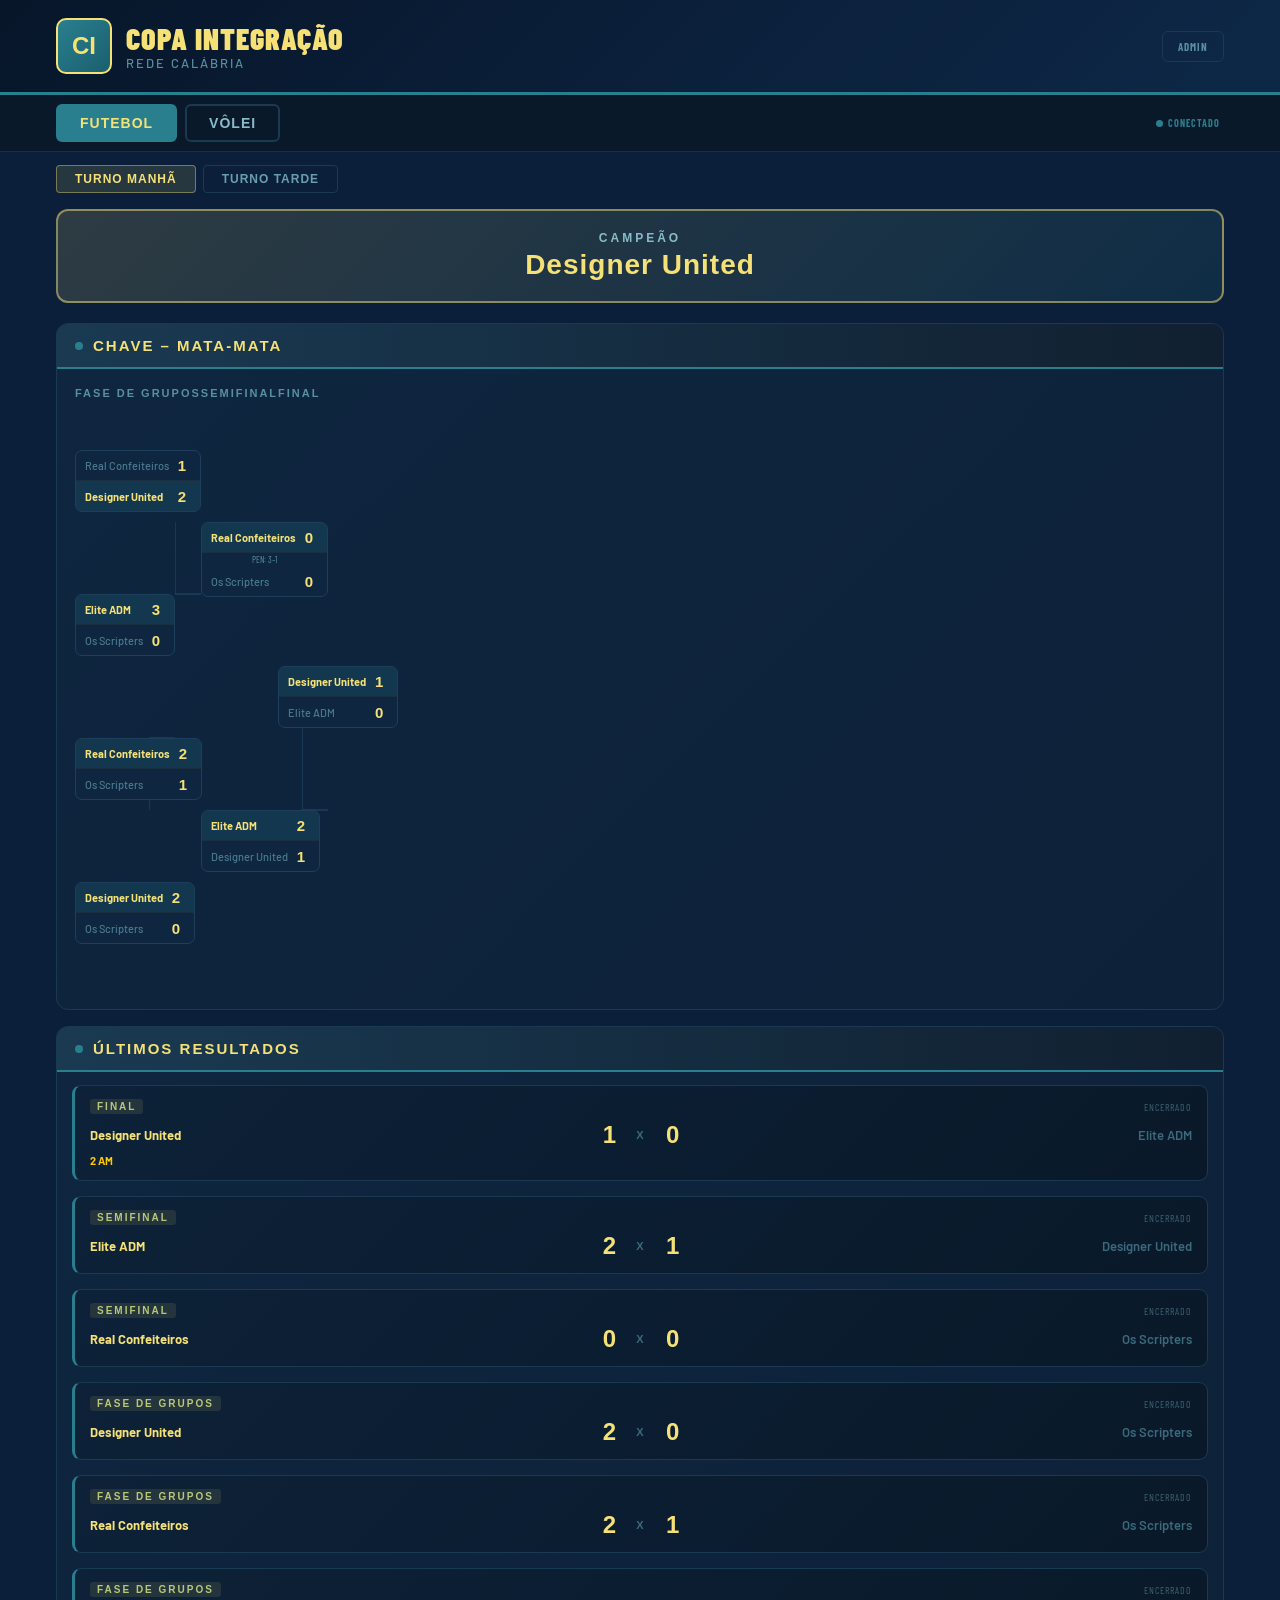
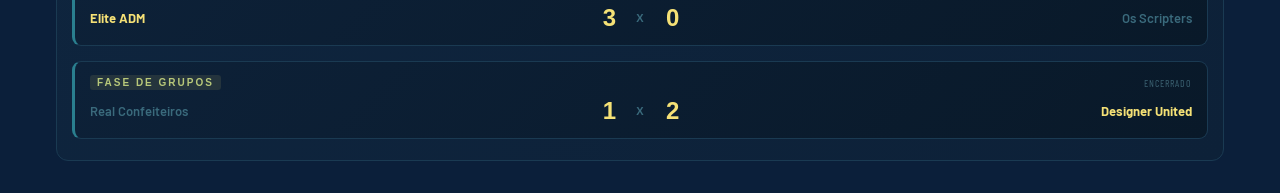
<file: index.html>
<!DOCTYPE html>

<html lang="pt-BR">
<head>
<meta charset="UTF-8">
<meta name="viewport" content="width=device-width, initial-scale=1.0">
<title>Copa Integração – Rede Calábria</title>
<link href="https://fonts.googleapis.com/css2?family=Barlow+Condensed:wght@400;600;700;800;900&family=Barlow:wght@300;400;500;600&display=swap" rel="stylesheet">
<style>
*{box-sizing:border-box;margin:0;padding:0}
body{font-family:'Barlow',sans-serif;background:#0B1F3A;color:#E8F4F8;min-height:100vh}
h1,h2,h3,h4{font-family:'Barlow Condensed',sans-serif}

/* ── HEADER ── */
.site-header{background:linear-gradient(135deg,#071629,#0B1F3A,#0D2847);border-bottom:3px solid #2A7F8F;position:relative;overflow:hidden}
.site-header::before{content:’’;position:absolute;top:-50%;right:-10%;width:400px;height:400px;background:radial-gradient(circle,rgba(42,127,143,.15),transparent 70%);pointer-events:none}
.logo-badge{width:56px;height:56px;background:linear-gradient(135deg,#2A7F8F,#1a5f6e);border:2px solid #F5E176;border-radius:10px;display:flex;align-items:center;justify-content:center;font-family:‘Barlow Condensed’,sans-serif;font-size:24px;font-weight:900;color:#F5E176;flex-shrink:0}

/* ── TABS ── */
.sport-tab{font-family:‘Barlow Condensed’,sans-serif;font-size:14px;font-weight:700;letter-spacing:1px;text-transform:uppercase;padding:9px 22px;border-radius:6px;cursor:pointer;transition:all .2s;border:2px solid #1A3A52;background:transparent;color:#8ABCC8}
.sport-tab.active{background:#2A7F8F;color:#F5E176;border-color:#2A7F8F}
.sport-tab:hover:not(.active){border-color:#2A7F8F;color:#E8F4F8}
.shift-tab{font-family:‘Barlow Condensed’,sans-serif;font-size:12px;font-weight:700;letter-spacing:1px;text-transform:uppercase;padding:6px 18px;border-radius:4px;cursor:pointer;transition:all .2s;border:1px solid #1A3A52;background:transparent;color:#6A9DB0}
.shift-tab.active{background:rgba(245,225,118,.12);color:#F5E176;border-color:rgba(245,225,118,.4)}
.shift-tab:hover:not(.active){color:#E8F4F8;border-color:#2A7F8F}

/* ── CARDS ── */
.section-card{background:linear-gradient(135deg,#0F2640,#0D2138);border:1px solid #1A3A52;border-radius:12px;overflow:hidden;margin-bottom:16px}
.section-header{background:linear-gradient(90deg,#1A3A52,#112030);border-bottom:2px solid #2A7F8F;padding:13px 18px;display:flex;align-items:center;gap:10px}
.section-header h3{font-family:‘Barlow Condensed’,sans-serif;font-size:15px;font-weight:800;letter-spacing:2px;text-transform:uppercase;color:#F5E176}
.section-dot{width:8px;height:8px;border-radius:50%;background:#2A7F8F;flex-shrink:0}

/* ── MATCH CARDS ── */
.match-card{background:linear-gradient(135deg,#0D2138,#091929);border:1px solid #1A3A52;border-radius:9px;padding:13px 15px;transition:border-color .2s,transform .15s;margin-bottom:8px}
.match-card:hover{border-color:#2A7F8F;transform:translateY(-1px)}
.match-card.finished{border-left:3px solid #2A7F8F}
.match-card.upcoming{border-left:3px solid rgba(245,225,118,.4)}
.team-name{font-size:13px;font-weight:600;flex:1;min-width:0}
.team-score{font-family:‘Barlow Condensed’,sans-serif;font-size:24px;font-weight:900;color:#F5E176;min-width:26px;text-align:center}
.match-vs{font-family:‘Barlow Condensed’,sans-serif;font-size:11px;font-weight:700;letter-spacing:2px;color:#3A6A7C;padding:0 6px}
.round-badge{font-family:‘Barlow Condensed’,sans-serif;font-size:10px;font-weight:700;letter-spacing:2px;text-transform:uppercase;background:rgba(245,225,118,.1);color:#B8C87A;padding:2px 7px;border-radius:3px}

/* ── TABELA DE GRUPOS ── */
.group-table{width:100%;border-collapse:separate;border-spacing:0}
.group-table th{font-family:‘Barlow Condensed’,sans-serif;font-size:10px;font-weight:700;letter-spacing:1.5px;text-transform:uppercase;color:#4A7A90;padding:8px 8px;text-align:center;background:#071520;border-bottom:1px solid #1A3040}
.group-table th:first-child{text-align:left}
.group-table td{padding:9px 8px;font-size:13px;border-bottom:1px solid #0F2030;text-align:center;color:#8ABCC8}
.group-table td:first-child{text-align:left;color:#E8F4F8;font-weight:600}
.group-table tr:last-child td{border-bottom:none}
.group-table tr.first-place td{background:rgba(42,127,143,.12)}
.group-table tr.first-place td:first-child{color:#F5E176}
.group-table tr.second-place td{background:rgba(42,127,143,.05)}
.group-table tr.second-place td:first-child{color:#8ABCC8}
.rank-badge{display:inline-block;width:20px;height:20px;border-radius:4px;font-family:‘Barlow Condensed’,sans-serif;font-size:12px;font-weight:900;text-align:center;line-height:20px;margin-right:6px}
.rank-1{background:rgba(245,225,118,.2);color:#F5E176}
.rank-2{background:rgba(138,188,200,.15);color:#8ABCC8}
.rank-other{background:rgba(26,58,82,.5);color:#4A7A90}

/* ── BRACKET ── */
:root{–bw:164px;–cw:26px;–mh:72px}
.bracket-container{overflow-x:auto;padding:18px 18px 24px}
.bracket-grid{display:flex;width:max-content}
.bracket-round{display:flex;flex-direction:column;flex-shrink:0;width:var(–bw)}
.bracket-round-header{font-family:‘Barlow Condensed’,sans-serif;font-size:11px;font-weight:700;letter-spacing:2px;text-transform:uppercase;color:#5A8FA0;text-align:center;padding:0 0 10px;white-space:nowrap}
.bracket-col-body{position:relative;width:var(–bw)}
.bracket-slot{position:absolute;left:0;width:calc(var(–bw) - var(–cw));display:flex;align-items:center}
.bracket-match{background:#0F2640;border:1px solid #1E3F5C;border-radius:7px;overflow:hidden;width:100%;transition:border-color .2s}
.bracket-match:hover{border-color:#2A7F8F}
.bracket-team{padding:6px 9px;font-size:11px;font-weight:500;display:flex;justify-content:space-between;align-items:center;min-height:30px;border-bottom:1px solid #1A3040;gap:4px}
.bracket-team:last-child{border-bottom:none}
.bracket-team.winner{background:rgba(42,127,143,.2);color:#F5E176;font-weight:700}
.bracket-team.loser{color:#4A7A90}
.bracket-team.tbd{color:#2A5060;font-style:italic}
.bracket-score{font-family:‘Barlow Condensed’,sans-serif;font-size:15px;font-weight:800;color:#F5E176;min-width:18px;text-align:center}
.bracket-score.tbd-score{color:#1E3F5C}
.bracket-conn{position:absolute;right:0;width:var(–cw);pointer-events:none}

/* ── ADMIN ── */
.admin-overlay{position:fixed;inset:0;background:rgba(5,12,22,.93);z-index:1000;display:flex;align-items:center;justify-content:center;backdrop-filter:blur(4px)}
.admin-panel{background:linear-gradient(135deg,#0F2640,#091929);border:1px solid #2A7F8F;border-radius:14px;width:100%;max-width:880px;max-height:90vh;overflow-y:auto;margin:14px}
.admin-header{background:linear-gradient(90deg,#1A3A52,#0F2640);border-bottom:2px solid #2A7F8F;padding:18px 22px;display:flex;align-items:center;justify-content:space-between;position:sticky;top:0;z-index:10}
.admin-game-row{background:#091929;border:1px solid #1A3040;border-radius:8px;padding:13px;margin-bottom:9px;transition:border-color .2s}
.admin-game-row:hover{border-color:#1E4060}
.admin-game-row.finished-row{opacity:.6;border-style:dashed}
.admin-section-title{font-family:‘Barlow Condensed’,sans-serif;font-size:12px;font-weight:800;letter-spacing:2px;text-transform:uppercase;color:#5A8FA0;border-bottom:1px solid #1A3040;padding-bottom:7px;margin-bottom:11px}
.form-label{font-family:‘Barlow Condensed’,sans-serif;font-size:11px;font-weight:700;letter-spacing:1.5px;text-transform:uppercase;color:#5A8FA0;margin-bottom:4px;display:block}

/* ── BOTÕES ── */
.btn-primary{font-family:‘Barlow Condensed’,sans-serif;font-size:12px;font-weight:800;letter-spacing:1.5px;text-transform:uppercase;background:#2A7F8F;color:#F5E176;border:none;border-radius:6px;padding:9px 18px;cursor:pointer;transition:background .2s}
.btn-primary:hover{background:#35A0B4}
.btn-yellow{font-family:‘Barlow Condensed’,sans-serif;font-size:12px;font-weight:800;letter-spacing:1.5px;text-transform:uppercase;background:rgba(245,225,118,.15);color:#F5E176;border:1px solid rgba(245,225,118,.4);border-radius:6px;padding:9px 18px;cursor:pointer;transition:background .2s}
.btn-yellow:hover{background:rgba(245,225,118,.25)}
.btn-danger{font-family:‘Barlow Condensed’,sans-serif;font-size:12px;font-weight:800;letter-spacing:1.5px;text-transform:uppercase;background:rgba(180,50,50,.2);color:#E87070;border:1px solid rgba(180,50,50,.4);border-radius:6px;padding:9px 18px;cursor:pointer;transition:background .2s}
.btn-danger:hover{background:rgba(180,50,50,.35)}
.btn-save{font-family:‘Barlow Condensed’,sans-serif;font-size:12px;font-weight:800;letter-spacing:1.5px;text-transform:uppercase;background:rgba(42,200,100,.15);color:#50E8A0;border:1px solid rgba(42,200,100,.4);border-radius:6px;padding:9px 18px;cursor:pointer;transition:background .2s}
.btn-save:hover{background:rgba(42,200,100,.28)}

/* ── INPUTS ── */
.score-input{background:#091929;border:1px solid #1A3A52;border-radius:6px;padding:5px 0;color:#F5E176;font-family:‘Barlow Condensed’,sans-serif;font-size:26px;font-weight:900;width:58px;text-align:center;outline:none;transition:border-color .2s}
.score-input:focus{border-color:#2A7F8F}
.card-input-group{display:flex;flex-direction:column;align-items:center;gap:4px}
.card-input-label{font-family:‘Barlow Condensed’,sans-serif;font-size:9px;font-weight:800;letter-spacing:1.5px;text-transform:uppercase}
.card-input{width:50px;padding:5px 0;border-radius:6px;border:2px solid transparent;font-family:‘Barlow Condensed’,sans-serif;font-size:20px;font-weight:900;text-align:center;outline:none;transition:all .2s;-moz-appearance:textfield}
.card-input::-webkit-outer-spin-button,.card-input::-webkit-inner-spin-button{-webkit-appearance:none}
.card-input.yi{background:rgba(255,200,0,.1);border-color:rgba(255,200,0,.35);color:#FFC800}
.card-input.yi:focus{background:rgba(255,200,0,.18);border-color:rgba(255,200,0,.7)}
.card-input.ri{background:rgba(220,50,50,.1);border-color:rgba(220,50,50,.35);color:#E05050}
.card-input.ri:focus{background:rgba(220,50,50,.18);border-color:rgba(220,50,50,.7)}
.card-input.bi{background:rgba(80,150,220,.1);border-color:rgba(80,150,220,.35);color:#5096DC}
.card-input.bi:focus{background:rgba(80,150,220,.18);border-color:rgba(80,150,220,.7)}
.set-row{display:flex;align-items:center;gap:8px;margin-bottom:7px}
.set-row-label{font-family:‘Barlow Condensed’,sans-serif;font-size:10px;font-weight:700;letter-spacing:1px;color:#3A6A7C;width:46px;flex-shrink:0;text-transform:uppercase}
.set-score-input{background:#091929;border:1px solid #1A3A52;border-radius:5px;padding:4px 0;color:#F5E176;font-family:‘Barlow Condensed’,sans-serif;font-size:18px;font-weight:900;width:46px;text-align:center;outline:none;transition:border-color .2s}
.set-score-input:focus{border-color:#2A7F8F}

/* ── MODAL SENHA ── */
.modal-overlay{position:fixed;inset:0;background:rgba(5,12,22,.97);z-index:2000;display:flex;align-items:center;justify-content:center;backdrop-filter:blur(6px)}
.modal-box{background:linear-gradient(135deg,#0F2640,#091929);border:1px solid #2A7F8F;border-radius:14px;padding:30px;width:100%;max-width:370px;margin:14px}
.form-input{background:#091929;border:1px solid #1A3A52;border-radius:6px;padding:8px 11px;color:#E8F4F8;font-family:‘Barlow’,sans-serif;font-size:14px;width:100%;outline:none;transition:border-color .2s}
.form-input:focus{border-color:#2A7F8F}

/* ── TOAST ── */
.toast{position:fixed;bottom:22px;right:22px;background:linear-gradient(135deg,#1A3A52,#0F2640);border:1px solid #2A7F8F;border-radius:9px;padding:13px 18px;font-family:‘Barlow Condensed’,sans-serif;font-size:14px;font-weight:700;color:#F5E176;z-index:9999;transform:translateY(100px);opacity:0;transition:all .3s;max-width:300px;letter-spacing:.5px;box-shadow:0 8px 32px rgba(0,0,0,.4)}
.toast.show{transform:translateY(0);opacity:1}

/* ── CAMPEÃO ── */
.champion-banner{background:linear-gradient(135deg,rgba(245,225,118,.15),rgba(42,127,143,.15));border:2px solid rgba(245,225,118,.5);border-radius:12px;padding:20px 22px;text-align:center;margin-bottom:20px}
.champion-title{font-family:‘Barlow Condensed’,sans-serif;font-size:12px;font-weight:700;letter-spacing:3px;text-transform:uppercase;color:#8ABCC8;margin-bottom:4px}
.champion-name{font-family:‘Barlow Condensed’,sans-serif;font-size:28px;font-weight:900;color:#F5E176;letter-spacing:1px}

/* ── EMPTY STATE ── */
.empty-state{text-align:center;padding:40px 20px;color:#2A5060}
.empty-state p{font-family:‘Barlow Condensed’,sans-serif;font-size:15px;font-weight:600;letter-spacing:1px;text-transform:uppercase;margin-top:8px}

/* ── SCROLLBAR ── */
::-webkit-scrollbar{width:5px;height:5px}
::-webkit-scrollbar-track{background:#071520}
::-webkit-scrollbar-thumb{background:#1A3A52;border-radius:3px}
::-webkit-scrollbar-thumb:hover{background:#2A7F8F}

/* ── ANIMATIONS ── */
@keyframes pulse{0%,100%{opacity:1}50%{opacity:.3}}

/* ── BANNER ANULAÇÃO ── */
.banner-anulado{background:linear-gradient(135deg,#7B0000,#B00000);border:2px solid #FF4444;border-radius:10px;padding:16px 20px;text-align:center;margin-bottom:18px;position:sticky;top:48px;z-index:90;box-shadow:0 4px 24px rgba(200,0,0,.4)}
.banner-anulado-title{font-family:'Barlow Condensed',sans-serif;font-size:15px;font-weight:900;letter-spacing:2px;text-transform:uppercase;color:#FFD0D0;line-height:1.3}
</style>

</head>
<body>

<!-- TOAST -->

<div id="toast" class="toast"></div>

<!-- MODAL SENHA -->

<div id="passModal" class="modal-overlay" style="display:none">
  <div class="modal-box">
    <h2 style="font-family:'Barlow Condensed',sans-serif;font-size:20px;font-weight:900;color:#F5E176;letter-spacing:1px;margin-bottom:4px">PAINEL ADMINISTRATIVO</h2>
    <p style="font-size:13px;color:#5A8FA0;margin-bottom:22px">Copa Integração – Rede Calábria</p>
    <label class="form-label">SENHA DE ACESSO</label>
    <input type="password" id="passInput" class="form-input" placeholder="••••••" style="margin-bottom:14px" onkeydown="if(event.key==='Enter')checkPass()">
    <div id="passErr" style="color:#E07070;font-size:12px;margin-bottom:10px;display:none;font-family:'Barlow Condensed',sans-serif;font-weight:700;letter-spacing:1px">SENHA INCORRETA</div>
    <div style="display:flex;gap:9px">
      <button class="btn-primary" style="flex:1" onclick="checkPass()">ENTRAR</button>
      <button class="btn-danger" onclick="closePassModal()">CANCELAR</button>
    </div>
  </div>
</div>

<!-- PAINEL ADMIN -->

<div id="adminPanel" class="admin-overlay" style="display:none">
  <div class="admin-panel">
    <div class="admin-header">
      <div>
        <h2 style="font-family:'Barlow Condensed',sans-serif;font-size:20px;font-weight:900;color:#F5E176;letter-spacing:1px">PAINEL ADMINISTRATIVO</h2>
        <p style="font-size:12px;color:#5A8FA0;margin-top:1px">Copa Integração – Rede Calábria</p>
      </div>
      <button onclick="closeAdmin()" style="background:transparent;border:1px solid #1A3A52;border-radius:6px;padding:6px 13px;color:#8ABCC8;cursor:pointer;font-family:'Barlow Condensed',sans-serif;font-size:12px;font-weight:700;letter-spacing:1px">FECHAR</button>
    </div>
    <div style="padding:18px 22px">

```
  <!-- GERAÇÃO -->
  <div class="admin-section-title">GERAÇÃO DE CHAVES</div>
  <div style="display:flex;gap:9px;flex-wrap:wrap;margin-bottom:8px">
    <button class="btn-yellow" onclick="sortearChave()">SORTEAR CHAVE</button>
    <button class="btn-save" onclick="apiSalvar(true)">SALVAR NO SERVIDOR</button>
    <button class="btn-danger" onclick="resetAll()" style="margin-left:auto">RESETAR TUDO</button>
  </div>
  <div id="labelChave" style="font-family:'Barlow Condensed',sans-serif;font-size:11px;font-weight:700;letter-spacing:2px;text-transform:uppercase;color:#5A8FA0;margin-bottom:18px"></div>

  <!-- ABAS ADMIN -->
  <div style="display:flex;gap:7px;flex-wrap:wrap;margin-bottom:18px">
    <button class="shift-tab active" id="adminTab_futmanha" onclick="switchAdminTab('futmanha')">Futebol Manhã</button>
    <button class="shift-tab" id="adminTab_futtarde" onclick="switchAdminTab('futtarde')">Futebol Tarde</button>
    <button class="shift-tab" id="adminTab_volmanha" onclick="switchAdminTab('volmanha')">Vôlei Manhã</button>
    <button class="shift-tab" id="adminTab_voltarde" onclick="switchAdminTab('voltarde')">Vôlei Tarde</button>
  </div>

  <div id="adminContent"></div>
</div>
```

  </div>
</div>

<!-- HEADER -->

<div class="site-header">
  <div style="max-width:1200px;margin:0 auto;padding:18px 16px">
    <div style="display:flex;align-items:center;gap:14px">
      <div class="logo-badge">CI</div>
      <div style="flex:1">
        <h1 style="font-family:'Barlow Condensed',sans-serif;font-size:clamp(19px,5vw,30px);font-weight:900;color:#F5E176;letter-spacing:1px;line-height:1.1">COPA INTEGRAÇÃO</h1>
        <p style="font-size:clamp(10px,2.5vw,13px);color:#5A8FA0;font-weight:500;letter-spacing:2px;text-transform:uppercase">Rede Calábria</p>
      </div>
      <button onclick="openPassModal()" style="background:transparent;border:1px solid #1A3A52;border-radius:6px;padding:8px 15px;color:#5A8FA0;cursor:pointer;font-family:'Barlow Condensed',sans-serif;font-size:11px;font-weight:700;letter-spacing:1px;text-transform:uppercase;transition:all .2s;white-space:nowrap" onmouseover="this.style.borderColor='#2A7F8F';this.style.color='#E8F4F8'" onmouseout="this.style.borderColor='#1A3A52';this.style.color='#5A8FA0'">ADMIN</button>
    </div>
  </div>
</div>

<!-- TABS ESPORTE + SYNC -->

<div style="background:#091929;border-bottom:1px solid #1A3040;position:sticky;top:0;z-index:100">
  <div style="max-width:1200px;margin:0 auto;padding:9px 16px;display:flex;align-items:center;gap:8px">
    <button class="sport-tab active" id="sportTab_futebol" onclick="switchSport('futebol')">FUTEBOL</button>
    <button class="sport-tab" id="sportTab_volei" onclick="switchSport('volei')">VÔLEI</button>
    <div style="flex:1"></div>
    <div id="syncStatus" style="display:flex;align-items:center;padding:0 4px"></div>
  </div>
</div>

<!-- TABS TURNO -->

<div style="max-width:1200px;margin:0 auto;padding:13px 16px 0">
  <div style="display:flex;gap:7px">
    <button class="shift-tab active" id="shiftTab_manha" onclick="switchShift('manha')">TURNO MANHÃ</button>
    <button class="shift-tab" id="shiftTab_tarde" onclick="switchShift('tarde')">TURNO TARDE</button>
  </div>
</div>

<!-- CONTEÚDO PRINCIPAL -->

<div style="max-width:1200px;margin:0 auto;padding:16px" id="mainContent"></div>

<script>
// ╔══════════════════════════════════════════════════════════════════╗
//  COPA INTEGRAÇÃO – REDE CALÁBRIA
//  Arquivo gerado do zero – versão limpa
// ╠══════════════════════════════════════════════════════════════════╣
//  CREDENCIAIS JSONBin.io v3
const JKEY = '$2a$10$JCEG7r1ieBfkU7fRml5.DOaIHlAK.hQefpHihP.aWW1YTmUDiIF4e';
const JBIN = '69b80979c3097a1dd52d8445';
const JREAD  = 'https://api.jsonbin.io/v3/b/' + JBIN + '/latest';
const JWRITE = 'https://api.jsonbin.io/v3/b/' + JBIN;
// ╚══════════════════════════════════════════════════════════════════╝

// ── ESTADO GLOBAL ──────────────────────────────────────────────────
let D = { futebol:{ manha:null, tarde:null }, volei:{ manha:null, tarde:null } };
let SP = 'futebol';   // esporte activo
let TR = 'manha';     // turno activo
let TA = 'futmanha';  // aba admin activa
let saving = false;
let pollTmr = null;

// ── TIMES ─────────────────────────────────────────────────────────
const TIMES = {
  futebol: {
    manha: ['Elite ADM','Real Confeiteiros','Sabor na Rede','Designer United','Os Scripters'],
    tarde: ['Meia Boca Jrs.','Codificando','Real Marcenaria','Athletic Adobe Jr.',
            'Marceneiros de Madrid','Fornada de Ouro','Tempestade de Acucar']
  },
  volei: {
    manha: ['Comado ADM','Os Sem Receita','Sabor na Rede','Designer United','Os Scripters'],
    tarde: ['Bloqueio do Excel','Fora da Curva','Fornada de Ouro','Real Marcenaria',
            'Marceneiros de Madrid','Athletic Adobe Jr.','Codificando','Meu gastrônomo favorito']
  }
};

// ── HISTÓRICO FUTEBOL MANHÃ (7 jogos já realizados) ────────────────
const HIST_FM = {"tipo":"bracket","rodadas":[{"nome":"FASE DE GRUPOS","jogos":[{"id":"h01","timeA":"Real Confeiteiros","timeB":"Designer United","golA":1,"golB":2,"finished":true,"isBye":false,"winner":"Designer United","cartoes":{"A":{"am":0,"vm":0,"az":0},"B":{"am":0,"vm":0,"az":0}},"isVolei":false,"sets":null},{"id":"h02","timeA":"Elite ADM","timeB":"Os Scripters","golA":3,"golB":0,"finished":true,"isBye":false,"winner":"Elite ADM","cartoes":{"A":{"am":0,"vm":0,"az":0},"B":{"am":0,"vm":0,"az":0}},"isVolei":false,"sets":null},{"id":"h04","timeA":"Real Confeiteiros","timeB":"Os Scripters","golA":2,"golB":1,"finished":true,"isBye":false,"winner":"Real Confeiteiros","cartoes":{"A":{"am":0,"vm":0,"az":0},"B":{"am":0,"vm":0,"az":0}},"isVolei":false,"sets":null},{"id":"h05","timeA":"Designer United","timeB":"Os Scripters","golA":2,"golB":0,"finished":true,"isBye":false,"winner":"Designer United","cartoes":{"A":{"am":0,"vm":0,"az":0},"B":{"am":0,"vm":0,"az":0}},"isVolei":false,"sets":null}]},{"nome":"SEMIFINAL","jogos":[{"id":"h06","timeA":"Real Confeiteiros","timeB":"Os Scripters","golA":0,"golB":0,"finished":true,"isBye":false,"winner":"Real Confeiteiros","cartoes":{"A":{"am":0,"vm":0,"az":0},"B":{"am":0,"vm":0,"az":0}},"isVolei":false,"sets":null,"penaltisA":3,"penaltisB":1},{"id":"h03","timeA":"Elite ADM","timeB":"Designer United","golA":2,"golB":1,"finished":true,"isBye":false,"winner":"Elite ADM","cartoes":{"A":{"am":0,"vm":0,"az":0},"B":{"am":0,"vm":0,"az":0}},"isVolei":false,"sets":null}]},{"nome":"FINAL","jogos":[{"id":"h07","timeA":"Designer United","timeB":"Elite ADM","golA":1,"golB":0,"finished":true,"isBye":false,"winner":"Designer United","cartoes":{"A":{"am":1,"vm":0,"az":0},"B":{"am":1,"vm":0,"az":0}},"isVolei":false,"sets":null}]}],"campeo":"Designer United","isVolei":false};

// ── FUTEBOL TARDE – PONTOS CORRIDOS (estrutura inicial) ────────────
function mkFutTarde() {
  const z = () => ({ A:{am:0,vm:0,az:0}, B:{am:0,vm:0,az:0} });
  const j = (id,tA,tB,ck) => ({
    id, timeA:tA, timeB:tB, golA:null, golB:null,
    finished:false, empate:false, winner:null, chave:ck, isFinal:false,
    cartoes:z()
  });
  const jf = (id,tipo) => ({
    id, timeA:null, timeB:null, golA:null, golB:null,
    finished:false, empate:false, winner:null, chave:null, isFinal:true,
    tipoJogo:tipo, cartoes:z()
  });
  const tb = ts => ts.map(t=>({time:t,j:0,v:0,e:0,d:0,gp:0,gc:0,sg:0,pts:0}));
  const C1 = ['Meia Boca Jrs.','Codificando','Real Marcenaria','Athletic Adobe Jr.'];
  const C2 = ['Marceneiros de Madrid','Fornada de Ouro','Tempestade de Acucar'];
  return {
    tipo:'pontoscorridos',
    C1:{ times:C1, tab:tb(C1) },
    C2:{ times:C2, tab:tb(C2) },
    jogos:[
      j('ft01','Meia Boca Jrs.','Codificando','C1'),
      j('ft02','Marceneiros de Madrid','Fornada de Ouro','C2'),
      j('ft03','Real Marcenaria','Athletic Adobe Jr.','C1'),
      j('ft04','Fornada de Ouro','Tempestade de Acucar','C2'),
      j('ft05','Meia Boca Jrs.','Real Marcenaria','C1'),
      j('ft06','Tempestade de Acucar','Marceneiros de Madrid','C2'),
      j('ft07','Codificando','Athletic Adobe Jr.','C1'),
      j('ft08','Meia Boca Jrs.','Athletic Adobe Jr.','C1'),
      j('ft09','Codificando','Real Marcenaria','C1'),
    ],
    terceiro: jf('ft10','terceiro'),
    final:    jf('ft11','final'),
    campeo:null, isVolei:false
  };
}

// ══════════════════════════════════════════════════════════════════
//  API  –  JSONBin.io v3
// ══════════════════════════════════════════════════════════════════
async function apiSalvar(manual) {
  // Salva SEMPRE no localStorage primeiro (instantâneo, nunca falha)
  try { localStorage.setItem('copa_bkp', JSON.stringify(D)); } catch(e) {}

  if (saving) { if(manual) toast('Aguarde...'); return; }
  saving = true;
  const _t = setTimeout(() => { saving = false; }, 10000);
  setSync('salvando');

  try {
    const controller = new AbortController();
    const timer = setTimeout(() => controller.abort(), 8000);
    const r = await fetch(JWRITE, {
      method: 'PUT',
      headers: {
        'Content-Type':    'application/json',
        'X-Master-Key':    JKEY,
        'X-Bin-Versioning':'false'
      },
      body: JSON.stringify(D),
      signal: controller.signal
    });
    clearTimeout(timer);

    if (!r.ok) {
      const txt = await r.text().catch(() => '');
      console.error('[Copa] PUT falhou', r.status, txt);
      throw new Error('HTTP ' + r.status);
    }
    console.log('[Copa] Salvo na nuvem OK');
    setSync('ok');
    if (manual) toast('Salvo no servidor!');
  } catch(e) {
    console.warn('[Copa] Nuvem indisponível ao salvar (' + e.message + '). Dados guardados localmente.');
    setSync('erro');
    if (manual) toast('Salvo localmente (nuvem indisponível).');
  } finally {
    clearTimeout(_t);
    saving = false;
  }
}

async function apiCarregar() {
  setSync('carregando');

  // 1. Tenta carregar do localStorage imediatamente (não bloqueia)
  try {
    const raw = localStorage.getItem('copa_bkp');
    if (raw) {
      const p = JSON.parse(raw);
      if (p && p.futebol && p.volei) {
        D = p;
        console.log('[Copa] Dados carregados do backup local');
      }
    }
  } catch(e) {}

  // 2. Tenta a nuvem com timeout de 8s
  try {
    const controller = new AbortController();
    const timer = setTimeout(() => controller.abort(), 8000);
    const r = await fetch(JREAD, {
      headers: { 'X-Master-Key': JKEY },
      signal: controller.signal
    });
    clearTimeout(timer);

    if (r.status === 404) { setSync('ok'); return false; }
    if (!r.ok) throw new Error('HTTP ' + r.status);

    const json = await r.json();
    const rec  = json?.record; // JSONBin v3 encapsula em .record
    if (rec && rec.futebol && rec.volei) {
      D = rec;
      try { localStorage.setItem('copa_bkp', JSON.stringify(D)); } catch(e) {}
      console.log('[Copa] Sincronizado com a nuvem');
      setSync('ok');
      return true;
    }
    setSync('ok');
    return false;
  } catch(e) {
    // Erro de rede (Load failed, timeout, CORS) – não é crítico
    // Os dados do localStorage já foram carregados acima
    console.warn('[Copa] Nuvem indisponível (' + e.message + '). Usando dados locais.');
    // Mostra conectado se tiver dados locais, erro só se não tiver nada
    const temDados = D.futebol.manha || D.futebol.tarde || D.volei.manha || D.volei.tarde;
    setSync(temDados ? 'ok' : 'erro');
    return false;
  }
}

function startPolling() {
  if (pollTmr) clearInterval(pollTmr);
  pollTmr = setInterval(async () => {
    if (document.getElementById('adminPanel').style.display !== 'none') return;
    const snap = JSON.stringify(D);
    await apiCarregar();
    if (JSON.stringify(D) !== snap) renderView();
  }, 15000);
}

// ── INDICADOR SYNC ─────────────────────────────────────────────────
function setSync(s) {
  const el = document.getElementById('syncStatus');
  if (!el) return;
  const M = {
    carregando: ['#F5E176','Carregando...'],
    salvando:   ['#F5E176','Salvando...'],
    ok:         ['#2A7F8F','CONECTADO'],
    erro:       ['#E05050','ERRO DE SYNC']
  };
  const [c,t] = M[s]||M.ok;
  el.innerHTML =
    `<span style="display:inline-block;width:7px;height:7px;border-radius:50%;background:${c};margin-right:5px;vertical-align:middle"></span>` +
    `<span style="font-family:'Barlow Condensed',sans-serif;font-size:10px;font-weight:700;letter-spacing:1px;text-transform:uppercase;color:${c}">${t}</span>`;
}

// ── UTILITÁRIOS ────────────────────────────────────────────────────
function uid() { return Date.now().toString(36)+Math.random().toString(36).slice(2,7); }
function toast(msg) {
  const el=document.getElementById('toast');
  el.textContent=msg; el.classList.add('show');
  clearTimeout(el._t); el._t=setTimeout(()=>el.classList.remove('show'),3500);
}
function getComp() { return D[SP][TR]; }

// ── PONTOS CORRIDOS – recálculo de tabela ─────────────────────────
function recalcPC(comp) {
  // Garante que as estruturas C1/C2 existem (podem ter sumido após JSON.parse)
  if (!comp.C1 || !comp.C1.tab) {
    const base = mkFutTarde();
    comp.C1 = comp.C1 || base.C1;
    comp.C2 = comp.C2 || base.C2;
  }
  // Reinicia contadores
  ['C1','C2'].forEach(ck => {
    if (!comp[ck] || !comp[ck].tab) return;
    comp[ck].tab.forEach(r=>{ r.j=0;r.v=0;r.e=0;r.d=0;r.gp=0;r.gc=0;r.sg=0;r.pts=0; });
  });
  comp.jogos.forEach(jogo => {
    if (!jogo.finished || jogo.isFinal) return;
    const tab = comp[jogo.chave].tab;
    const rA = tab.find(r=>r.time===jogo.timeA);
    const rB = tab.find(r=>r.time===jogo.timeB);
    if (!rA||!rB) return;
    rA.j++; rB.j++;
    rA.gp+=(jogo.golA||0); rA.gc+=(jogo.golB||0);
    rB.gp+=(jogo.golB||0); rB.gc+=(jogo.golA||0);
    rA.sg=rA.gp-rA.gc;     rB.sg=rB.gp-rB.gc;
    if (jogo.empate) {
      rA.e++; rB.e++; rA.pts+=1; rB.pts+=1;
    } else if (jogo.winner===jogo.timeA) {
      rA.v++; rB.d++; rA.pts+=3;
    } else {
      rB.v++; rA.d++; rB.pts+=3;
    }
  });
  ['C1','C2'].forEach(ck => {
    comp[ck].tab.sort((a,b)=>b.pts-a.pts||b.sg-a.sg||b.gp-a.gp||a.time.localeCompare(b.time));
  });
  const d1=comp.jogos.filter(j=>j.chave==='C1').every(j=>j.finished);
  const d2=comp.jogos.filter(j=>j.chave==='C2').every(j=>j.finished);
  if (d1) { comp.final.timeA=comp.C1.tab[0]?.time||null; comp.terceiro.timeA=comp.C1.tab[1]?.time||null; }
  if (d2) { comp.final.timeB=comp.C2.tab[0]?.time||null; comp.terceiro.timeB=comp.C2.tab[1]?.time||null; }
}

// ── BUSCA DE JOGO POR ID ───────────────────────────────────────────
function findJ(id) {
  for (const sp of ['futebol','volei']) {
    for (const tr of ['manha','tarde']) {
      const c = D[sp][tr];
      if (!c) continue;
      if (c.tipo==='bracket') {
        for (let ri=0;ri<c.rodadas.length;ri++) {
          for (let ji=0;ji<c.rodadas[ri].jogos.length;ji++) {
            if (c.rodadas[ri].jogos[ji].id===id)
              return {comp:c,jogo:c.rodadas[ri].jogos[ji],ri,ji,ctx:'bracket'};
          }
        }
      }
      if (c.tipo==='pontoscorridos') {
        for (const j of c.jogos) if(j.id===id) return {comp:c,jogo:j,ctx:'pc'};
        if (c.terceiro?.id===id) return {comp:c,jogo:c.terceiro,ctx:'pcfinal'};
        if (c.final?.id===id)    return {comp:c,jogo:c.final,ctx:'pcfinal'};
      }
      if (c.tipo==='grupos') {
        for (const g of ['A','B']) {
          for (let ji=0;ji<c.grupos[g].jogos.length;ji++) {
            if (c.grupos[g].jogos[ji].id===id)
              return {comp:c,jogo:c.grupos[g].jogos[ji],ri:null,ji,ctx:'grupo',grupo:g};
          }
        }
        if (c.final?.id===id) return {comp:c,jogo:c.final,ctx:'gfinal'};
      }
    }
  }
  return null;
}

// ══════════════════════════════════════════════════════════════════
//  FINALIZAR JOGO
// ══════════════════════════════════════════════════════════════════
async function finalizeMatch(id) {
  const f = findJ(id);
  if (!f) { toast('Jogo não encontrado.'); return; }
  if (f.jogo.finished) { toast('Este jogo já foi finalizado.'); return; }
  const {comp,jogo,ri,ji,ctx,grupo} = f;

  // Cartões
  const lc = k => Math.max(0, parseInt(document.getElementById(k)?.value)||0);
  jogo.cartoes = {
    A:{am:lc('cAY_'+id),vm:lc('cAR_'+id),az:lc('cAB_'+id)},
    B:{am:lc('cBY_'+id),vm:lc('cBR_'+id),az:lc('cBB_'+id)}
  };

  // Placar
  if (jogo.isVolei) {
    const sets=[]; let wA=0,wB=0;
    for (let s=1;s<=3;s++) {
      const eA=document.getElementById(`s${s}a_${id}`), eB=document.getElementById(`s${s}b_${id}`);
      if (!eA||!eB||(eA.value===''&&eB.value==='')) continue;
      const a=parseInt(eA.value)||0, b=parseInt(eB.value)||0;
      if(a>15||b>15){toast('Sets limitados a 15pts!');return;}
      if(a===b){toast(`Set ${s} não pode empatar!`);return;}
      sets.push({a,b}); if(a>b)wA++;else wB++;
    }
    if(!sets.length){toast('Informe pelo menos um set!');return;}
    if(wA===wB){toast('Resultado em sets não pode empatar!');return;}
    jogo.sets=sets;jogo.golA=wA;jogo.golB=wB;
    jogo.winner=wA>wB?jogo.timeA:jogo.timeB;
  } else {
    const eA=document.getElementById('gA_'+id), eB=document.getElementById('gB_'+id);
    if(!eA||!eB||eA.value===''||eB.value===''){toast('Informe o placar!');return;}
    const gA=parseInt(eA.value), gB=parseInt(eB.value);
    if(isNaN(gA)||isNaN(gB)){toast('Placar inválido!');return;}
    const empOk = ctx==='pc';
    if(!empOk&&gA===gB){toast('Mata-mata não pode empatar!');return;}
    jogo.golA=gA;jogo.golB=gB;
    if(gA===gB){jogo.empate=true;jogo.winner=null;}
    else{jogo.empate=false;jogo.winner=gA>gB?jogo.timeA:jogo.timeB;}
  }
  jogo.finished=true;

  if (ctx==='bracket') {
    const nri=ri+1;
    if(nri>=comp.rodadas.length){comp.campeo=jogo.winner;}
    else{
      const nj=comp.rodadas[nri].jogos[Math.floor(ji/2)];
      if(ji%2===0)nj.timeA=jogo.winner;else nj.timeB=jogo.winner;
    }
  } else if (ctx==='pc') {
    recalcPC(comp);
  } else if (ctx==='pcfinal') {
    if(jogo.tipoJogo==='final')comp.campeo=jogo.winner;
  } else if (ctx==='grupo') {
    const grp=comp.grupos[grupo];
    grp.tabela.forEach(r=>{r.v=0;r.d=0;r.pts=0;});
    grp.jogos.forEach(j=>{
      if(!j.finished||!j.winner)return;
      const rW=grp.tabela.find(r=>r.time===j.winner);
      const rL=grp.tabela.find(r=>r.time===(j.winner===j.timeA?j.timeB:j.timeA));
      if(rW){rW.v++;rW.pts++;}if(rL)rL.d++;
    });
    grp.tabela.sort((a,b)=>b.pts-a.pts);
    const dA=comp.grupos.A.jogos.every(j=>j.finished);
    const dB=comp.grupos.B.jogos.every(j=>j.finished);
    if(dA)comp.final.timeA=comp.grupos.A.tabela[0]?.time;
    if(dB)comp.final.timeB=comp.grupos.B.tabela[0]?.time;
  } else if (ctx==='gfinal') {
    comp.campeo=jogo.winner;
  }

  await apiSalvar(false);
  renderView();
  renderAdmin();
  toast('Jogo finalizado! ' + (jogo.winner ? 'Vencedor: '+jogo.winner : 'Empate!'));
}

// ══════════════════════════════════════════════════════════════════
//  RENDERIZAÇÃO PÚBLICA
// ══════════════════════════════════════════════════════════════════
function renderView() {
  const comp=getComp(), el=document.getElementById('mainContent');
  if (!el) return;
  if (!comp) {
    el.innerHTML=`<div class="empty-state">
      <div style="width:52px;height:52px;border-radius:10px;background:#1A3040;margin:0 auto 10px;display:flex;align-items:center;justify-content:center">
        <div style="width:22px;height:22px;border:2px solid #2A5060;border-radius:50%"></div>
      </div>
      <p>Aguardando sorteio oficial...</p>
      <p style="font-size:11px;font-weight:400;letter-spacing:0;text-transform:none;color:#1A3A52;margin-top:5px">Acesse o painel Admin para gerar as chaves</p>
    </div>`; return;
  }
  let h='';
  // BANNER DE ANULAÇÃO – Futebol Tarde
  if (SP === 'futebol' && TR === 'tarde') {
    h += `<div class="banner-anulado"><div class="banner-anulado-title">⚠ FUTEBOL DA TARDE ANULADO – COMPETIÇÃO ENCERRADA POR DECISÃO DA ORGANIZAÇÃO</div></div>`;
  }
  if(comp.campeo) h+=`<div class="champion-banner"><div class="champion-title">CAMPEÃO</div><div class="champion-name">${comp.campeo}</div></div>`;
  if     (comp.tipo==='bracket')        h+=htmlBracket(comp);
  else if(comp.tipo==='pontoscorridos') h+=htmlPC(comp);
  else if(comp.tipo==='grupos')         h+=htmlGrupos(comp);
  h+=htmlResultados(comp);
  el.innerHTML=h;
}

// ── BRACKET ───────────────────────────────────────────────────────
function htmlBracket(comp) {
  const MH=72,CW=26,CH=62,totR=comp.rodadas.length;
  const totS=comp.rodadas[0].jogos.length*2, altC=totS*MH;
  let h=`<div class="section-card"><div class="section-header"><div class="section-dot"></div><h3>CHAVE – MATA-MATA</h3></div>
    <div class="bracket-container"><div class="bracket-grid">`;
  comp.rodadas.forEach((rod,ri)=>{
    const qtd=rod.jogos.length,sJ=totS/qtd,aG=sJ*MH,ult=ri===totR-1;
    h+=`<div class="bracket-round"><div class="bracket-round-header">${rod.nome}</div>
      <div class="bracket-col-body" style="height:${altC}px;">`;
    rod.jogos.forEach((j,ji)=>{
      if(!j.timeA&&!j.timeB)return;
      const tA=j.timeA||'A DEFINIR',tB=j.timeB||'A DEFINIR';
      const clA=j.finished?(j.winner===j.timeA?'winner':'loser'):(!j.timeA?'tbd':'');
      const clB=j.finished?(j.winner===j.timeB?'winner':'loser'):(!j.timeB?'tbd':'');
      const sA=j.finished?j.golA:(j.timeA?'-':''),sB=j.finished?j.golB:(j.timeB?'-':'');
      const top=ji*aG+(aG/2)-(CH/2);
      let pen='';
      if(j.finished&&j.golA===j.golB&&j.penaltisA!=null)
        pen=`<div style="font-family:'Barlow Condensed',sans-serif;font-size:9px;color:#5A8FA0;text-align:center;padding:1px 0">PEN: ${j.penaltisA}–${j.penaltisB}</div>`;
      let svg='';
      if(!ult){
        const sT=(ji^1)*aG+(aG/2)-(CH/2),mM=top+CH/2,sM=sT+CH/2,jY=(mM+sM)/2;
        const svH=Math.abs(jY-mM)+2,y1=mM<=jY?1:svH-1,y2=mM<=jY?svH-1:1;
        svg=`<svg class="bracket-conn" style="top:${Math.min(mM,jY)-1}px;height:${svH}px;" viewBox="0 0 ${CW} ${svH}" preserveAspectRatio="none">
          <line x1="0" y1="${y1}" x2="0" y2="${y2}" stroke="#1E3F5C" stroke-width="1.5"/>
          <line x1="0" y1="${y2}" x2="${CW}" y2="${y2}" stroke="#1E3F5C" stroke-width="1.5"/>
        </svg>`;
      }
      h+=`<div class="bracket-slot" style="top:${top}px;"><div class="bracket-match">
        <div class="bracket-team ${clA}"><span style="overflow:hidden;text-overflow:ellipsis;white-space:nowrap;font-size:11px;flex:1">${tA}</span><span class="bracket-score ${j.finished?'':'tbd-score'}">${sA}</span></div>
        ${pen}
        <div class="bracket-team ${clB}"><span style="overflow:hidden;text-overflow:ellipsis;white-space:nowrap;font-size:11px;flex:1">${tB}</span><span class="bracket-score ${j.finished?'':'tbd-score'}">${sB}</span></div>
        </div>${svg}</div>`;
    });
    h+=`</div></div>`;
  });
  h+=`</div></div></div>`;
  return h;
}

// ── PONTOS CORRIDOS ───────────────────────────────────────────────
function htmlPC(comp) {
  const d1=comp.jogos.filter(j=>j.chave==='C1').every(j=>j.finished);
  const d2=comp.jogos.filter(j=>j.chave==='C2').every(j=>j.finished);
  let h='';

  // Duas tabelas lado a lado
  h+=`<div style="display:grid;grid-template-columns:repeat(auto-fit,minmax(270px,1fr));gap:14px;margin-bottom:16px">`;
  ['C1','C2'].forEach(ck=>{
    const ch=comp[ck];
    const nome=ck==='C1'?'CHAVE 1':'CHAVE 2';
    h+=`<div class="section-card">
      <div class="section-header"><div class="section-dot"></div><h3>${nome}</h3>
        <span style="font-family:'Barlow Condensed',sans-serif;font-size:10px;color:#5A8FA0;letter-spacing:1px;margin-left:auto">V=3 · E=1</span>
      </div>
      <div style="overflow-x:auto;padding:11px 11px 7px">
        <table class="group-table"><thead><tr>
          <th style="min-width:110px;text-align:left">TIME</th>
          <th title="Jogos">J</th><th title="Vitórias">V</th><th title="Empates">E</th>
          <th title="Derrotas">D</th><th title="Saldo de Gols">SG</th>
          <th title="Pontos" style="color:#F5E176">PTS</th>
        </tr></thead><tbody>`;
    ch.tab.forEach((r,i)=>{
      const cls=i===0?'first-place':(i===1?'second-place':'');
      const bdg=i===0?'rank-1':(i===1?'rank-2':'rank-other');
      const sgCor=r.sg>0?'color:#2A7F8F':r.sg<0?'color:#E05050':'';
      h+=`<tr class="${cls}"><td><span class="rank-badge ${bdg}">${i+1}</span>${r.time}</td>
        <td>${r.j}</td><td>${r.v}</td><td>${r.e}</td><td>${r.d}</td>
        <td style="${sgCor}">${r.sg>0?'+'+r.sg:r.sg}</td>
        <td style="color:#F5E176;font-weight:700">${r.pts}</td></tr>`;
    });
    h+=`</tbody></table></div>`;
    const feitos=comp.jogos.filter(j=>j.chave===ck&&j.finished);
    if(feitos.length){
      h+=`<div style="padding:0 11px 11px"><div style="font-family:'Barlow Condensed',sans-serif;font-size:10px;font-weight:700;letter-spacing:2px;color:#3A6070;text-transform:uppercase;margin-bottom:7px">Resultados</div>`;
      feitos.forEach(j=>{h+=miniCard(j);});
      h+=`</div>`;
    }
    h+=`</div>`;
  });
  h+=`</div>`;

  // Próximos jogos (ordem oficial)
  const pend=comp.jogos.filter(j=>!j.finished);
  if(pend.length){
    h+=`<div class="section-card"><div class="section-header"><div class="section-dot" style="background:#F5E176;opacity:.5"></div><h3>PRÓXIMOS JOGOS</h3></div>
      <div style="padding:13px 15px;display:flex;flex-direction:column;gap:7px">`;
    pend.forEach(j=>{
      h+=`<div class="match-card upcoming">
        <div style="display:flex;align-items:center;justify-content:space-between;margin-bottom:5px"><span class="round-badge">${j.chave}</span></div>
        <div style="display:flex;align-items:center;gap:8px">
          <span class="team-name">${j.timeA}</span>
          <span class="match-vs">VS</span>
          <span class="team-name" style="text-align:right">${j.timeB}</span>
        </div></div>`;
    });
    h+=`</div></div>`;
  }

  // Fase Final
  const fp=d1&&d2;
  h+=`<div class="section-card"><div class="section-header"><div class="section-dot" style="background:#8ABCC8"></div><h3 style="color:#8ABCC8">DISPUTA DE 3° LUGAR</h3></div><div style="padding:14px">`;
  if(!fp){h+=`<p style="font-size:12px;color:#2A5060;text-align:center;font-family:'Barlow Condensed',sans-serif;letter-spacing:1px;text-transform:uppercase">Aguardando conclusão das chaves</p>`;}
  else{
    const t={...comp.terceiro,timeA:comp.terceiro.timeA||comp.C1.tab[1]?.time||'2° Chave 1',timeB:comp.terceiro.timeB||comp.C2.tab[1]?.time||'2° Chave 2'};
    h+=miniCard(t);
  }
  h+=`</div></div>`;

  h+=`<div class="section-card"><div class="section-header"><div class="section-dot" style="background:#F5E176"></div><h3 style="color:#F5E176">GRANDE FINAL</h3></div><div style="padding:14px">`;
  if(!fp){h+=`<p style="font-size:12px;color:#2A5060;text-align:center;font-family:'Barlow Condensed',sans-serif;letter-spacing:1px;text-transform:uppercase">Aguardando conclusão das chaves</p>`;}
  else{
    const f={...comp.final,timeA:comp.final.timeA||comp.C1.tab[0]?.time||'1° Chave 1',timeB:comp.final.timeB||comp.C2.tab[0]?.time||'1° Chave 2'};
    h+=miniCard(f);
  }
  h+=`</div></div>`;
  return h;
}

// ── GRUPOS (VÔLEI MANHÃ) ──────────────────────────────────────────
function htmlGrupos(comp) {
  let h='';
  ['A','B'].forEach(g=>{
    const grp=comp.grupos[g];
    h+=`<div class="section-card"><div class="section-header"><div class="section-dot"></div><h3>GRUPO ${g}</h3></div>
      <div style="overflow-x:auto;padding:11px 11px 7px">
        <table class="group-table"><thead><tr><th style="min-width:130px">TIME</th><th>V</th><th>D</th><th>PTS</th></tr></thead><tbody>`;
    grp.tabela.forEach((r,i)=>{
      h+=`<tr class="${i===0?'first-place':''}"><td><span class="rank-badge ${i===0?'rank-1':'rank-other'}">${i+1}</span>${r.time}</td>
        <td>${r.v}</td><td>${r.d}</td><td style="color:#F5E176;font-weight:700">${r.pts}</td></tr>`;
    });
    h+=`</tbody></table></div>`;
    const feitos=grp.jogos.filter(j=>j.finished);
    if(feitos.length){
      h+=`<div style="padding:0 11px 11px"><div style="font-family:'Barlow Condensed',sans-serif;font-size:10px;font-weight:700;letter-spacing:2px;color:#3A6070;text-transform:uppercase;margin-bottom:7px">Realizados</div>`;
      feitos.forEach(j=>{h+=miniCard(j);});
      h+=`</div>`;
    }
    h+=`</div>`;
  });
  const tudo=comp.grupos.A.jogos.every(j=>j.finished)&&comp.grupos.B.jogos.every(j=>j.finished);
  h+=`<div class="section-card"><div class="section-header"><div class="section-dot" style="background:#F5E176"></div><h3 style="color:#F5E176">GRANDE FINAL</h3></div><div style="padding:14px">`;
  if(!tudo){h+=`<p style="font-size:12px;color:#2A5060;text-align:center;font-family:'Barlow Condensed',sans-serif;letter-spacing:1px;text-transform:uppercase">Aguardando conclusão dos grupos</p>`;}
  else{
    const f={...comp.final};
    if(!f.timeA)f.timeA=comp.grupos.A.tabela[0]?.time||'Líder A';
    if(!f.timeB)f.timeB=comp.grupos.B.tabela[0]?.time||'Líder B';
    h+=miniCard(f);
  }
  h+=`</div></div>`;
  return h;
}

// ── MINI CARD ─────────────────────────────────────────────────────
function miniCard(j) {
  const clA=j.finished?(j.winner===j.timeA?'color:#F5E176;font-weight:700':'color:#3A6A7C'):'';
  const clB=j.finished?(j.winner===j.timeB?'color:#F5E176;font-weight:700':'color:#3A6A7C'):'';
  let sets='';
  if(j.isVolei&&j.sets?.length)
    sets=`<div style="display:flex;gap:4px;margin-top:3px">${j.sets.map(s=>`<span style="background:#091929;border:1px solid #1A3040;border-radius:3px;padding:1px 5px;font-family:'Barlow Condensed',sans-serif;font-size:11px;color:#5A8FA0">${s.a}-${s.b}</span>`).join('')}</div>`;
  let emp='';
  if(j.finished&&j.empate)
    emp=`<span style="font-family:'Barlow Condensed',sans-serif;font-size:9px;background:rgba(90,143,160,.2);color:#5A8FA0;padding:2px 5px;border-radius:3px;margin-left:5px">EMPATE</span>`;
  return `<div class="match-card ${j.finished?'finished':'upcoming'}">
    <div style="display:flex;align-items:center;gap:8px">
      <span class="team-name" style="${clA}">${j.timeA||'A Definir'}</span>
      ${j.finished?`<span class="team-score">${j.golA}</span>`:''}
      <span class="match-vs">${j.finished?'X':'VS'}</span>
      ${j.finished?`<span class="team-score">${j.golB}</span>`:''}
      <span class="team-name" style="text-align:right;${clB}">${j.timeB||'A Definir'}</span>
      ${emp}
    </div>${sets}
  </div>`;
}

// ── ÚLTIMOS RESULTADOS ────────────────────────────────────────────
function htmlResultados(comp) {
  let todos=[];
  if(comp.tipo==='bracket') comp.rodadas.forEach(r=>r.jogos.forEach(j=>todos.push({jogo:j,nome:r.nome})));
  else if(comp.tipo==='pontoscorridos'){
    comp.jogos.forEach(j=>todos.push({jogo:j,nome:j.chave}));
    if(comp.terceiro)todos.push({jogo:comp.terceiro,nome:'3° Lugar'});
    if(comp.final)todos.push({jogo:comp.final,nome:'Grande Final'});
  }
  else if(comp.tipo==='grupos'){
    ['A','B'].forEach(g=>comp.grupos[g].jogos.forEach(j=>todos.push({jogo:j,nome:'Grupo '+g})));
    if(comp.final)todos.push({jogo:comp.final,nome:'Grande Final'});
  }
  const reais=todos.filter(x=>x.jogo.timeA&&x.jogo.timeB&&!x.jogo.isBye);
  const feitos=reais.filter(x=>x.jogo.finished);
  if(!feitos.length) return '';

  let h=`<div class="section-card"><div class="section-header"><div class="section-dot"></div><h3>ÚLTIMOS RESULTADOS</h3></div>
    <div style="padding:13px 15px;display:flex;flex-direction:column;gap:7px">`;
  [...feitos].reverse().slice(0,8).forEach(({jogo:j,nome:n})=>{
    const clA=j.winner===j.timeA?'color:#F5E176;font-weight:700':'color:#3A6A7C';
    const clB=j.winner===j.timeB?'color:#F5E176;font-weight:700':'color:#3A6A7C';
    let cart='';
    if(j.cartoes){
      const cA=j.cartoes.A,cB=j.cartoes.B;
      const tot=(cA.am||0)+(cA.vm||0)+(cA.az||0)+(cB.am||0)+(cB.vm||0)+(cB.az||0);
      if(tot>0){
        const b=[];
        if((cA.am||0)+(cB.am||0))b.push(`<span style="color:#FFC800;font-size:11px;font-weight:700">${(cA.am||0)+(cB.am||0)} AM</span>`);
        if((cA.vm||0)+(cB.vm||0))b.push(`<span style="color:#E05050;font-size:11px;font-weight:700">${(cA.vm||0)+(cB.vm||0)} VM</span>`);
        if((cA.az||0)+(cB.az||0))b.push(`<span style="color:#5096DC;font-size:11px;font-weight:700">${(cA.az||0)+(cB.az||0)} AZ</span>`);
        if(b.length)cart=`<div style="display:flex;gap:5px;margin-top:5px">${b.join('')}</div>`;
      }
    }
    let emp=j.empate?`<span style="font-family:'Barlow Condensed',sans-serif;font-size:9px;background:rgba(90,143,160,.2);color:#5A8FA0;padding:2px 5px;border-radius:3px">EMPATE</span>`:'';
    h+=`<div class="match-card finished">
      <div style="display:flex;align-items:center;justify-content:space-between;margin-bottom:7px">
        <span class="round-badge">${n}</span>
        <span style="font-family:'Barlow Condensed',sans-serif;font-size:10px;color:#3A6070;letter-spacing:1px;text-transform:uppercase">Encerrado</span>
      </div>
      <div style="display:flex;align-items:center;gap:8px">
        <span class="team-name" style="${clA}">${j.timeA}</span>
        <span class="team-score">${j.golA}</span>
        <span class="match-vs">X</span>
        <span class="team-score">${j.golB}</span>
        <span class="team-name" style="text-align:right;${clB}">${j.timeB}</span>
        ${emp}
      </div>${cart}
    </div>`;
  });
  h+=`</div></div>`;
  return h;
}

// ══════════════════════════════════════════════════════════════════
//  GERAÇÃO DE CHAVES
// ══════════════════════════════════════════════════════════════════
function shuffle(arr){const a=[...arr];for(let i=a.length-1;i>0;i--){const j=Math.floor(Math.random()*(i+1));[a[i],a[j]]=[a[j],a[i]];}return a;}

function nomesR(n){const r=[];while(n>=1){if(n===1)r.push('FINAL');else if(n===2)r.push('SEMIFINAL');else if(n===4)r.push('QUARTAS DE FINAL');else r.push('OITAVAS DE FINAL');n=Math.floor(n/2);}return r;}

function gerarBracket(times,isV){
  const lista=shuffle(times);
  let tam=1;while(tam<lista.length)tam*=2;
  while(lista.length<tam)lista.push(null);
  const z=()=>({A:{am:0,vm:0,az:0},B:{am:0,vm:0,az:0}});
  const mk=(tA,tB)=>({id:uid(),timeA:tA||null,timeB:tB||null,golA:null,golB:null,finished:false,isBye:false,winner:null,cartoes:z(),isVolei:!!isV,sets:isV?[]:null});
  const r1=[];
  for(let i=0;i<tam;i+=2){
    const j=mk(lista[i],lista[i+1]);
    if(j.timeA&&!j.timeB){j.finished=true;j.winner=j.timeA;j.golA=1;j.golB=0;j.isBye=true;}
    if(!j.timeA&&j.timeB){j.finished=true;j.winner=j.timeB;j.golA=0;j.golB=1;j.isBye=true;}
    r1.push(j);
  }
  const nomes=[{nome:nomesR(tam/2)[0],jogos:r1}];
  let prev=r1;
  for(let r=1;r<Math.log2(tam);r++){
    const cur=[];
    for(let i=0;i<prev.length;i+=2){
      const j=mk(null,null);
      if(prev[i]?.finished)j.timeA=prev[i].winner;
      if(prev[i+1]?.finished)j.timeB=prev[i+1].winner;
      cur.push(j);
    }
    nomes.push({nome:nomesR(tam/2)[r],jogos:cur});
    prev=cur;
  }
  return {tipo:'bracket',rodadas:nomes,campeo:null,isVolei:!!isV};
}

function gerarGrupos(times){
  const emb=shuffle(times),meio=Math.ceil(emb.length/2);
  const gA=emb.slice(0,meio),gB=emb.slice(meio);
  const z=()=>({A:{am:0,vm:0,az:0},B:{am:0,vm:0,az:0}});
  const mk=(tA,tB)=>({id:uid(),timeA:tA,timeB:tB,golA:null,golB:null,finished:false,isBye:false,winner:null,cartoes:z(),isVolei:true,sets:[]});
  const jg=l=>{const a=[];for(let i=0;i<l.length;i++)for(let j=i+1;j<l.length;j++)a.push(mk(l[i],l[j]));return a;};
  const tb=l=>l.map(t=>({time:t,v:0,d:0,pts:0}));
  return {
    tipo:'grupos',
    grupos:{A:{times:gA,jogos:jg(gA),tabela:tb(gA)},B:{times:gB,jogos:jg(gB),tabela:tb(gB)}},
    final:{id:uid(),timeA:null,timeB:null,golA:null,golB:null,finished:false,winner:null,cartoes:z(),isVolei:true,sets:[]},
    campeo:null
  };
}

// ══════════════════════════════════════════════════════════════════
//  ADMIN – SORTEIO
// ══════════════════════════════════════════════════════════════════
const NOMES_ABA={futmanha:'Futebol – Manhã',futtarde:'Futebol – Tarde',volmanha:'Vôlei – Manhã',voltarde:'Vôlei – Tarde'};

async function sortearChave(){
  const nome=NOMES_ABA[TA];
  const getC={futmanha:()=>D.futebol.manha,futtarde:()=>D.futebol.tarde,volmanha:()=>D.volei.manha,voltarde:()=>D.volei.tarde};
  if(getC[TA]()&&!window.confirm(`${nome}\n\nJá existe chave gerada.\nSobrescrever e sortear novamente?`))return;
  if(TA==='futmanha')      D.futebol.manha=gerarBracket(TIMES.futebol.manha,false);
  else if(TA==='futtarde') D.futebol.tarde=mkFutTarde();
  else if(TA==='volmanha') D.volei.manha=gerarGrupos(TIMES.volei.manha);
  else if(TA==='voltarde') D.volei.tarde=gerarBracket(TIMES.volei.tarde,true);
  await apiSalvar(false);
  atualizaLabel();
  renderView();
  renderAdmin();
  toast('Chave sorteada: '+nome);
}

function atualizaLabel(){
  const el=document.getElementById('labelChave');
  if(!el)return;
  const nome=NOMES_ABA[TA];
  const getC={futmanha:()=>D.futebol.manha,futtarde:()=>D.futebol.tarde,volmanha:()=>D.volei.manha,voltarde:()=>D.volei.tarde};
  const ex=!!getC[TA]();
  el.textContent='Selecionada: '+nome+(ex?' (já sorteada)':' (não sorteada)');
  el.style.color=ex?'#2A7F8F':'#F5E176';
}

async function resetAll(){
  if(!window.confirm('ATENÇÃO!\n\nApagar TODOS os dados?\nEsta ação não pode ser desfeita.'))return;
  D={futebol:{manha:null,tarde:null},volei:{manha:null,tarde:null}};
  try{localStorage.removeItem('copa_bkp');}catch(e){}
  await apiSalvar(false);
  location.reload();
}

// ══════════════════════════════════════════════════════════════════
//  ADMIN – RENDERIZAÇÃO
// ══════════════════════════════════════════════════════════════════
function switchAdminTab(tab){
  TA=tab;
  document.querySelectorAll('[id^="adminTab_"]').forEach(t=>t.classList.remove('active'));
  document.getElementById('adminTab_'+tab).classList.add('active');
  atualizaLabel();
  renderAdmin();
}

function renderAdmin(){
  const MAP={futmanha:{sp:'futebol',tr:'manha',lb:'Futebol – Turno Manhã'},futtarde:{sp:'futebol',tr:'tarde',lb:'Futebol – Turno Tarde'},volmanha:{sp:'volei',tr:'manha',lb:'Vôlei – Turno Manhã'},voltarde:{sp:'volei',tr:'tarde',lb:'Vôlei – Turno Tarde'}};
  const {sp,tr,lb}=MAP[TA];
  const comp=D[sp][tr];
  const box=document.getElementById('adminContent');
  if(!comp){
    box.innerHTML=`<div style="text-align:center;padding:28px;color:#2A5060">
      <p style="font-family:'Barlow Condensed',sans-serif;font-size:14px;font-weight:700;letter-spacing:1px;text-transform:uppercase">Chave não gerada</p>
      <p style="font-size:13px;margin-top:4px">Clique em "SORTEAR CHAVE" acima</p>
    </div>`;return;
  }
  let h=`<div class="admin-section-title">${lb}</div>`;
  // BLOQUEIO – Futebol Tarde anulado
  if (TA === 'futtarde') {
    h += `<div class="banner-anulado" style="position:static;margin-bottom:18px"><div class="banner-anulado-title">⚠ FUTEBOL DA TARDE ANULADO – COMPETIÇÃO ENCERRADA POR DECISÃO DA ORGANIZAÇÃO</div></div>`;
    box.innerHTML = h + `<div style="text-align:center;padding:16px;color:#E05050;font-family:'Barlow Condensed',sans-serif;font-size:13px;font-weight:700;letter-spacing:1px;text-transform:uppercase">Edição de resultados desabilitada.</div>`;
    return;
  }
  if(comp.tipo==='bracket'){
    comp.rodadas.forEach(rod=>{
      h+=`<div style="margin-bottom:18px"><div style="font-family:'Barlow Condensed',sans-serif;font-size:11px;font-weight:700;letter-spacing:2px;color:#3A6070;text-transform:uppercase;margin-bottom:9px">${rod.nome}</div>`;
      rod.jogos.forEach(j=>{h+=rowAdmin(j,false);});
      h+=`</div>`;
    });
  } else if(comp.tipo==='pontoscorridos'){
    h+=`<div style="margin-bottom:18px"><div style="font-family:'Barlow Condensed',sans-serif;font-size:11px;font-weight:700;letter-spacing:2px;color:#3A6070;text-transform:uppercase;margin-bottom:9px">FASE DE GRUPOS – ORDEM OFICIAL (9 JOGOS)</div>`;
    comp.jogos.forEach((j,idx)=>{
      h+=`<div style="margin-bottom:2px"><span style="font-family:'Barlow Condensed',sans-serif;font-size:10px;color:#3A6070;letter-spacing:1px">JOGO ${idx+1} · ${j.chave}</span></div>`;
      h+=rowAdmin(j,true);
    });
    h+=`</div>`;
    const d1=comp.jogos.filter(j=>j.chave==='C1').every(j=>j.finished);
    const d2=comp.jogos.filter(j=>j.chave==='C2').every(j=>j.finished);
    h+=`<div><div style="font-family:'Barlow Condensed',sans-serif;font-size:11px;font-weight:700;letter-spacing:2px;color:#8ABCC8;text-transform:uppercase;margin-bottom:9px">DISPUTA DE 3° LUGAR</div>`;
    if(!d1||!d2){h+=`<p style="font-size:12px;color:#2A5060;font-style:italic">Aguardando conclusão das chaves...</p>`;}
    else{if(!comp.terceiro.timeA)comp.terceiro.timeA=comp.C1.tab[1]?.time;if(!comp.terceiro.timeB)comp.terceiro.timeB=comp.C2.tab[1]?.time;h+=rowAdmin(comp.terceiro,false);}
    h+=`</div>`;
    h+=`<div style="margin-top:14px"><div style="font-family:'Barlow Condensed',sans-serif;font-size:11px;font-weight:700;letter-spacing:2px;color:#F5E176;text-transform:uppercase;margin-bottom:9px">GRANDE FINAL</div>`;
    if(!d1||!d2){h+=`<p style="font-size:12px;color:#2A5060;font-style:italic">Aguardando conclusão das chaves...</p>`;}
    else{if(!comp.final.timeA)comp.final.timeA=comp.C1.tab[0]?.time;if(!comp.final.timeB)comp.final.timeB=comp.C2.tab[0]?.time;h+=rowAdmin(comp.final,false);}
    h+=`</div>`;
  } else if(comp.tipo==='grupos'){
    ['A','B'].forEach(g=>{
      h+=`<div style="margin-bottom:18px"><div style="font-family:'Barlow Condensed',sans-serif;font-size:11px;font-weight:700;letter-spacing:2px;color:#3A6070;text-transform:uppercase;margin-bottom:9px">GRUPO ${g}</div>`;
      comp.grupos[g].jogos.forEach(j=>{h+=rowAdmin(j,false);});
      h+=`</div>`;
    });
    const td=comp.grupos.A.jogos.every(j=>j.finished)&&comp.grupos.B.jogos.every(j=>j.finished);
    h+=`<div><div style="font-family:'Barlow Condensed',sans-serif;font-size:11px;font-weight:700;letter-spacing:2px;color:#F5E176;text-transform:uppercase;margin-bottom:9px">GRANDE FINAL</div>`;
    if(!td){h+=`<p style="font-size:12px;color:#2A5060;font-style:italic">Aguardando conclusão dos grupos...</p>`;}
    else{if(!comp.final.timeA)comp.final.timeA=comp.grupos.A.tabela[0]?.time;if(!comp.final.timeB)comp.final.timeB=comp.grupos.B.tabela[0]?.time;h+=rowAdmin(comp.final,false);}
    h+=`</div>`;
  }
  box.innerHTML=h;
}

function rowAdmin(jogo,empOk){
  if(!jogo.timeA||!jogo.timeB)
    return`<div class="admin-game-row" style="opacity:.3"><p style="font-size:12px;color:#2A5060;font-family:'Barlow Condensed',sans-serif;letter-spacing:1px;text-transform:uppercase">Aguardando definição dos times...</p></div>`;
  const id=jogo.id;
  if(jogo.finished){
    const res=jogo.empate?'Empate':`Vencedor: ${jogo.winner}`;
    return`<div class="admin-game-row finished-row">
      <div style="display:flex;align-items:center;gap:8px;flex-wrap:wrap">
        <span style="font-size:13px;color:#3A6A7C;font-weight:600">${jogo.timeA}</span>
        <span style="font-family:'Barlow Condensed',sans-serif;font-size:18px;font-weight:900;color:#F5E176">${jogo.golA} – ${jogo.golB}</span>
        <span style="font-size:13px;color:#3A6A7C;font-weight:600">${jogo.timeB}</span>
        <span style="font-family:'Barlow Condensed',sans-serif;font-size:10px;color:#2A7F8F;letter-spacing:1px;text-transform:uppercase;margin-left:auto">${res}</span>
      </div>
    </div>`;
  }
  const cv=(t,k)=>jogo.cartoes?.[t]?.[k]||0;
  let ep='';
  if(jogo.isVolei){
    let si='';
    for(let s=1;s<=3;s++)si+=`<div class="set-row"><span class="set-row-label">SET ${s}</span>
      <input type="number" min="0" max="15" class="set-score-input" id="s${s}a_${id}" placeholder="0">
      <span style="font-family:'Barlow Condensed',sans-serif;font-size:11px;color:#2A5060">–</span>
      <input type="number" min="0" max="15" class="set-score-input" id="s${s}b_${id}" placeholder="0">
    </div>`;
    ep=`<div><div class="form-label" style="margin-bottom:7px">SETS (MÁX 15 PTS)</div>${si}</div>`;
  } else {
    ep=`<div><div class="form-label" style="margin-bottom:3px">${jogo.timeA}</div>
      <input type="number" min="0" class="score-input" id="gA_${id}" placeholder="0"></div>
    <div style="padding-bottom:11px"><span style="font-family:'Barlow Condensed',sans-serif;font-size:19px;color:#2A5060;font-weight:700">–</span></div>
    <div><div class="form-label" style="margin-bottom:3px">${jogo.timeB}</div>
      <input type="number" min="0" class="score-input" id="gB_${id}" placeholder="0"></div>`;
    if(empOk)ep+=`<div style="padding-bottom:11px;align-self:flex-end"><span style="font-family:'Barlow Condensed',sans-serif;font-size:10px;color:#5A8FA0;letter-spacing:1px;text-transform:uppercase">Empate OK</span></div>`;
  }
  return`<div class="admin-game-row" id="row_${id}">
    <div style="display:flex;align-items:center;gap:9px;flex-wrap:wrap;margin-bottom:11px">
      <span style="font-size:13px;color:#E8F4F8;font-weight:700">${jogo.timeA}</span>
      <span style="font-family:'Barlow Condensed',sans-serif;font-size:12px;color:#2A5060;letter-spacing:2px">VS</span>
      <span style="font-size:13px;color:#E8F4F8;font-weight:700">${jogo.timeB}</span>
    </div>
    <div style="display:flex;gap:11px;align-items:flex-end;flex-wrap:wrap">${ep}
      <div style="margin-left:auto;min-width:210px">
        <div class="form-label" style="margin-bottom:7px">CARTÕES – ${jogo.timeA}</div>
        <div style="display:flex;gap:9px;margin-bottom:13px">
          <div class="card-input-group"><input type="number" min="0" class="card-input yi" id="cAY_${id}" value="${cv('A','am')}"><span class="card-input-label" style="color:#FFC800">AM</span></div>
          <div class="card-input-group"><input type="number" min="0" class="card-input ri" id="cAR_${id}" value="${cv('A','vm')}"><span class="card-input-label" style="color:#E05050">VM</span></div>
          <div class="card-input-group"><input type="number" min="0" class="card-input bi" id="cAB_${id}" value="${cv('A','az')}"><span class="card-input-label" style="color:#5096DC">AZ</span></div>
        </div>
        <div class="form-label" style="margin-bottom:7px">CARTÕES – ${jogo.timeB}</div>
        <div style="display:flex;gap:9px">
          <div class="card-input-group"><input type="number" min="0" class="card-input yi" id="cBY_${id}" value="${cv('B','am')}"><span class="card-input-label" style="color:#FFC800">AM</span></div>
          <div class="card-input-group"><input type="number" min="0" class="card-input ri" id="cBR_${id}" value="${cv('B','vm')}"><span class="card-input-label" style="color:#E05050">VM</span></div>
          <div class="card-input-group"><input type="number" min="0" class="card-input bi" id="cBB_${id}" value="${cv('B','az')}"><span class="card-input-label" style="color:#5096DC">AZ</span></div>
        </div>
      </div>
    </div>
    <div style="margin-top:13px;padding-top:13px;border-top:1px solid #1A3040;display:flex;gap:9px;flex-wrap:wrap">
      <button class="btn-primary" onclick="finalizeMatch('${id}')">FINALIZAR JOGO</button>
    </div>
  </div>`;
}

// ══════════════════════════════════════════════════════════════════
//  NAVEGAÇÃO
// ══════════════════════════════════════════════════════════════════
function switchSport(s){SP=s;document.querySelectorAll('.sport-tab').forEach(t=>t.classList.remove('active'));document.getElementById('sportTab_'+s).classList.add('active');renderView();}
function switchShift(t){TR=t;document.querySelectorAll('.shift-tab[id^="shiftTab"]').forEach(x=>x.classList.remove('active'));document.getElementById('shiftTab_'+t).classList.add('active');renderView();}
function openPassModal(){document.getElementById('passModal').style.display='flex';setTimeout(()=>document.getElementById('passInput').focus(),100);}
function closePassModal(){document.getElementById('passModal').style.display='none';document.getElementById('passInput').value='';document.getElementById('passErr').style.display='none';}
function checkPass(){if(document.getElementById('passInput').value==='246800'){closePassModal();clearInterval(pollTmr);document.getElementById('adminPanel').style.display='flex';atualizaLabel();renderAdmin();}else{document.getElementById('passErr').style.display='block';document.getElementById('passInput').value='';document.getElementById('passInput').focus();}}
function closeAdmin(){document.getElementById('adminPanel').style.display='none';startPolling();renderView();}

// ══════════════════════════════════════════════════════════════════
//  INIT
// ══════════════════════════════════════════════════════════════════
window.onload = async function() {
  setSync('carregando');

  // Carrega históricos fixos como estado base
  D.futebol.manha = HIST_FM;
  D.futebol.tarde = mkFutTarde();
  try { localStorage.setItem('copa_bkp', JSON.stringify(D)); } catch(e) {}

  // Tenta carregar da nuvem (sobrescreve se houver dados mais recentes)
  await apiCarregar();

  // Garante que os históricos existem caso a nuvem esteja vazia
  if (!D.futebol.manha) D.futebol.manha = HIST_FM;
  if (!D.futebol.tarde) D.futebol.tarde = mkFutTarde();

  // Recompõe tabelas e fase final do Futebol Tarde após carregar da nuvem
  // (necessário porque JSON.parse cria novos objetos sem referências cruzadas)
  if (D.futebol.tarde && D.futebol.tarde.tipo === 'pontoscorridos') {
    // Garante que C1 e C2 existem com a estrutura correcta
    const ft = D.futebol.tarde;
    if (!ft.C1 || !ft.C1.tab) ft.C1 = mkFutTarde().C1;
    if (!ft.C2 || !ft.C2.tab) ft.C2 = mkFutTarde().C2;
    // Garante que terceiro e final existem
    if (!ft.terceiro) ft.terceiro = mkFutTarde().terceiro;
    if (!ft.final)    ft.final    = mkFutTarde().final;
    // Recalcula tabelas a partir dos jogos já finalizados
    recalcPC(ft);
  }

  renderView();
  startPolling();
};
</script>

</body>
</html>
</file>
